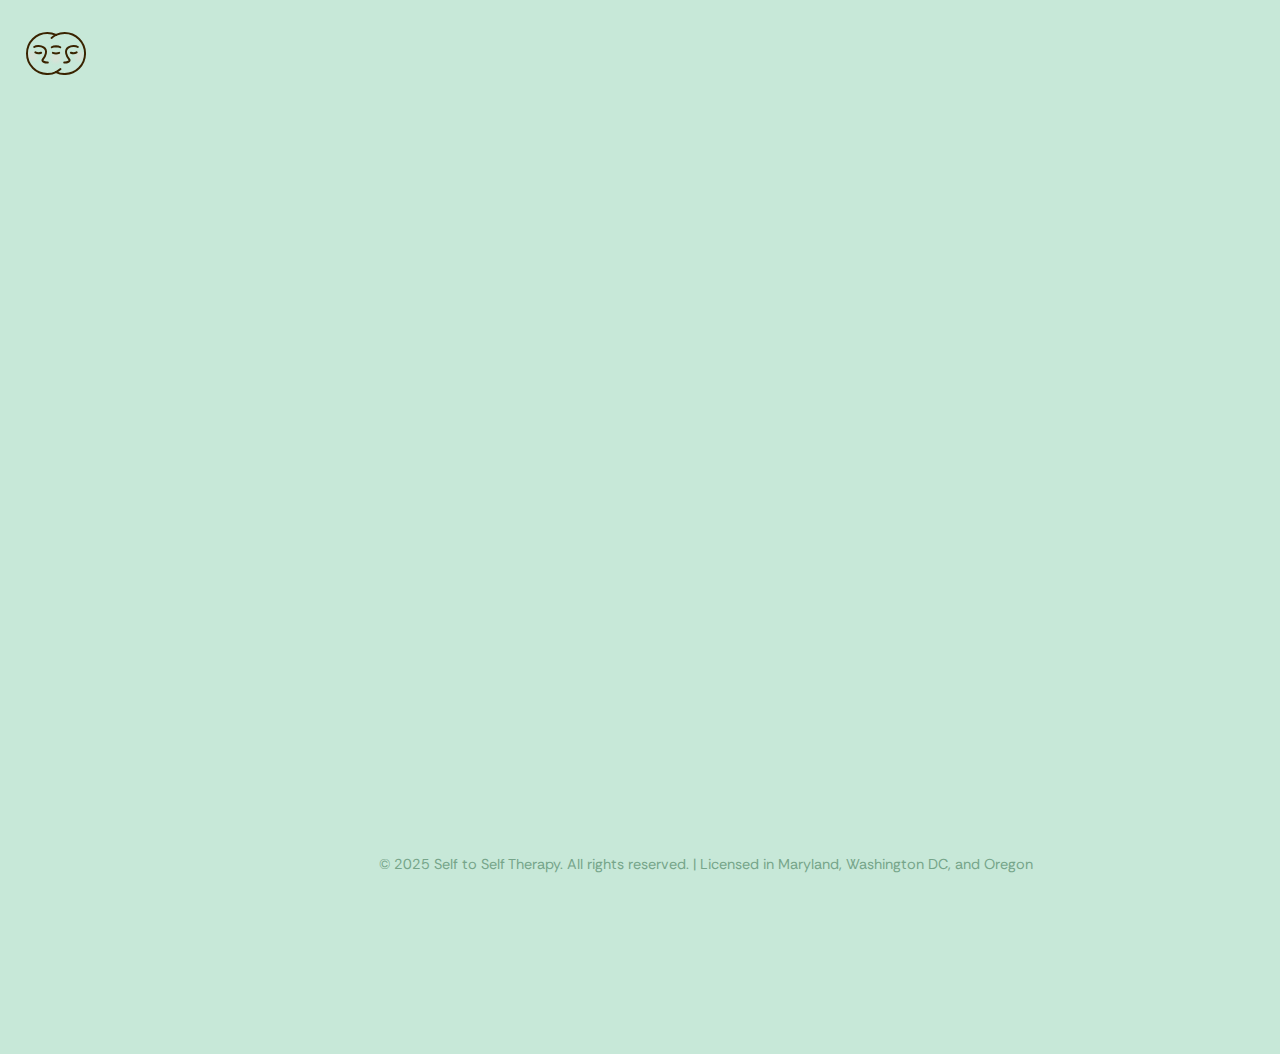
<file: about.html>
<!DOCTYPE html>
<html lang="en">
<head>
    <style>
        @media (min-width: 900px) {
          .site-2col {
            position: relative;
            min-height: 500px;
            padding-top: 8rem !important;
            align-items: flex-start !important;
          }
          .site-2col-right {
            padding-top: 8rem !important;
          }
          .site-2col-right {
            position: absolute !important;
            left: 50vw !important;
            top: 0;
            transform: translateX(0);
            min-width: 320px;
            max-width: 600px;
            width: 100%;
          }
          .site-2col-left {
            max-width: 50vw !important;
            padding-left: max(4vw, 32px) !important;
          }
        }
        @media (max-width: 899px) {
          .site-2col-left {
            padding-left: max(2vw, 18px) !important;
          }
        }
        @media (max-width: 899px) {
          .site-2col {
            flex-direction: column !important;
            padding-top: 5rem !important;
            align-items: flex-start !important;
          }
          .site-2col-right {
            padding-top: 5rem !important;
          }
          .site-2col-right, .site-2col-left {
            position: static !important;
            max-width: 100% !important;
            width: 100% !important;
          }
        }
      </style>
    <meta charset="UTF-8">
    <meta name="viewport" content="width=device-width, initial-scale=1.0">
    <title>About Amihan | Self to Self Therapy</title>
    <meta name="description" content="Learn about Amihan Kernan, LCSW-C, LICSW, IFS Trained Therapist specializing in trauma, grief, and LGBTQIA+ affirming therapy.">
    <link rel="preconnect" href="https://fonts.googleapis.com">
    <link rel="preconnect" href="https://fonts.gstatic.com" crossorigin>
    <link href="https://fonts.googleapis.com/css2?family=Rethink+Sans:wght@400;500;600;700&display=swap" rel="stylesheet">
    <link rel="stylesheet" href="styles.css">
    <link rel="stylesheet" href="mobile-styles.css">
</head>
<body>
    <!-- Header -->
    <header class="transparent-header">
        <nav>
            <a href="index.html" class="logo">
                <img src="images/S2S_icon_transparent_small.svg" alt="Self to Self Therapy logo">
                <span class="logo-text">SELF TO SELF THERAPY</span>
            </a>
            <ul class="nav-links">
                <li><a href="about.html">About</a></li>
                <li><a href="faq.html">FAQ</a></li>
                <li><a href="fees.html">Fees</a></li>
                <li><a href="contact.html">Contact</a></li>
                <li><a href="#" class="portal-nav-link">Client Portal</a></li>
            </ul>
            <button class="mobile-menu-btn" id="mobileMenuBtn">☰</button>
        </nav>
    </header>

    <!-- Mobile Menu Overlay -->
    <div class="mobile-menu-overlay" id="mobileMenuOverlay">
        <button class="mobile-menu-close" id="mobileMenuClose"></button>
        <ul class="mobile-menu-links">
            <li><a href="index.html">Home</a></li>
            <li><a href="about.html">About</a></li>
            <li><a href="faq.html">FAQ</a></li>
            <li><a href="fees.html">Fees</a></li>
            <li><a href="contact.html">Contact</a></li>
            <li><a href="#" class="portal-nav-link">Client Portal</a></li>
        </ul>
    </div>

    <!-- Main Content -->
    <main>
      <div class="site-2col" style="display: flex; flex-direction: row; align-items: flex-start; width: 100%; max-width: 1400px; margin-left: 0; margin-right: auto; gap: 5rem; padding-left: max(1.5vw, 18px); padding-right: max(4vw, 32px); box-sizing: border-box;">
        <div class="site-2col-left" style="flex: 1 1 0; max-width: 50%; box-sizing: border-box; font-size:1rem; margin: 0;">
          <h1 class="page-title fade-in">About</h1>
        </div>
        <div class="site-2col-right" style="flex: 1 1 400px; max-width: 600px; min-width: 320px; box-sizing: border-box; font-size:1rem; margin: 0; position: absolute; left: 50vw; transform: translateX(0);">
          <div class="about-content">
            <div class="about-image fade-in delay-100">
              <div class="headshot-placeholder">
                <div class="headshot-icon">
                  <svg width="64" height="64" viewBox="0 0 24 24" fill="none" xmlns="http://www.w3.org/2000/svg">
                    <circle cx="12" cy="8" r="4" stroke="#4a5568" stroke-width="2"/>
                    <path d="M4 20c0-3.3 3.6-6 8-6s8 2.7 8 6" stroke="#4a5568" stroke-width="2" stroke-linecap="round"/>
                  </svg>
                </div>
              </div>
            </div>
            <div class="about-text">
              <p class="slide-in delay-200">Are you feeling overwhelmed and disconnected from yourself? Do you find it challenging to navigate your experiences as an LGBTQIA+ person in today's world? Are you struggling to heal from trauma or grief? If any of these resonate with you, know that you're not alone and that there is hope for healing and growth. I provide virtual therapy to clients in Maryland, Washington DC, and Oregon.</p>
              <p class="slide-in delay-300">I'm trained in Internal Family Systems Therapy (Level 2). This is a unique approach that can help you understand and heal the wounded parts within yourself. I specialize in supporting teens, young adults, and adults who are part of the LGBTQIA+ community and those experiencing trauma and grief.</p>
              <p class="slide-in delay-400">In therapy, you'll have a safe space to connect with and understand yourself, challenge negative beliefs you may have about yourself, and change how you interact with the world. As a queer and Filipino-American therapist, I recognize that my identities shape how I experience and move through the world, as do yours. I work to create an affirming space.</p>
            </div>
          </div>
        </div>
      </div>
    </main>

    <!-- Footer -->
    <footer>
        <p>&copy; 2025 Self to Self Therapy. All rights reserved. | Licensed in Maryland, Washington DC, and Oregon</p>
    </footer>

    <script>
        // Mobile menu functionality
        const mobileMenuBtn = document.getElementById('mobileMenuBtn');
        const mobileMenuOverlay = document.getElementById('mobileMenuOverlay');
        const mobileMenuClose = document.getElementById('mobileMenuClose');
        const mobileMenuLinks = document.querySelectorAll('.mobile-menu-links a');

        function openMobileMenu() {
            mobileMenuOverlay.classList.add('active');
            document.body.style.overflow = 'hidden';
        }

        function closeMobileMenu() {
            mobileMenuOverlay.classList.remove('active');
            document.body.style.overflow = 'auto';
        }

        mobileMenuBtn.addEventListener('click', openMobileMenu);
        mobileMenuClose.addEventListener('click', closeMobileMenu);

        // Close mobile menu when clicking on a link
        mobileMenuLinks.forEach(link => {
            link.addEventListener('click', closeMobileMenu);
        });

        // Close mobile menu when clicking outside
        mobileMenuOverlay.addEventListener('click', function(e) {
            if (e.target === mobileMenuOverlay) {
                closeMobileMenu();
            }
        });
    </script>
    <script src="animation.js"></script>
    <script src="menu-fix.js"></script>
    <script src="header-transparency.js"></script>
</body>
</html>
</file>
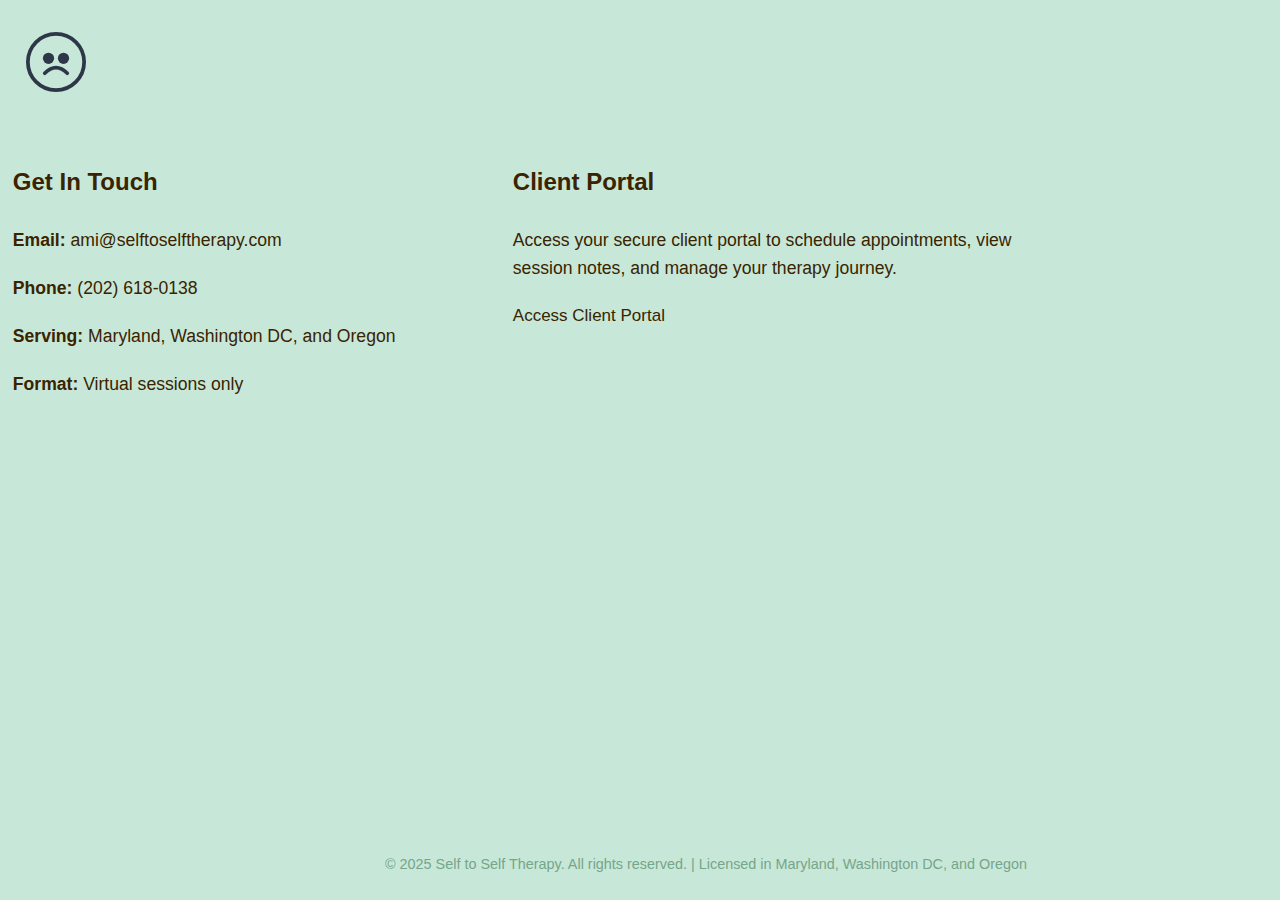
<file: contact-page.html>
<!DOCTYPE html>
<html lang="en">
<head>
    <meta charset="UTF-8">
    <meta name="viewport" content="width=device-width, initial-scale=1.0">
    <title>Contact | Self to Self Therapy</title>
    <meta name="description" content="Contact Amihan Kernan, LCSW-C, LICSW for virtual therapy sessions. Serving Maryland, Washington DC, and Oregon.">
    <link rel="stylesheet" href="styles.css">
</head>
<body>
    <!-- Header -->
    <header>
        <nav>
            <a href="index.html" class="logo">
                <svg width="32" height="32" viewBox="0 0 32 32" fill="none" xmlns="http://www.w3.org/2000/svg">
                    <circle cx="16" cy="16" r="15" stroke="#2d3748" stroke-width="2"/>
                    <circle cx="12" cy="14" r="3" fill="#2d3748"/>
                    <circle cx="20" cy="14" r="3" fill="#2d3748"/>
                    <path d="M10 22c2-2 4-3 6-3s4 1 6 3" stroke="#2d3748" stroke-width="2" stroke-linecap="round"/>
                </svg>
                <span class="logo-text">Self to Self</span>
            </a>
            <ul class="nav-links">
                <li><a href="about.html">About</a></li>
                <li><a href="faq.html">FAQ</a></li>
                <li><a href="fees.html">Fees</a></li>
                <li><a href="contact.html">Contact</a></li>
                <li><a href="#" class="portal-nav-link">Client Portal</a></li>
            </ul>
            <button class="mobile-menu-btn" id="mobileMenuBtn">☰</button>
        </nav>
    </header>

    <!-- Mobile Menu Overlay -->
    <div class="mobile-menu-overlay" id="mobileMenuOverlay">
        <button class="mobile-menu-close" id="mobileMenuClose">×</button>
        <ul class="mobile-menu-links">
            <li><a href="index.html">Home</a></li>
            <li><a href="about.html">About</a></li>
            <li><a href="faq.html">FAQ</a></li>
            <li><a href="fees.html">Fees</a></li>
            <li><a href="contact.html">Contact</a></li>
            <li><a href="#" class="portal-nav-link">Client Portal</a></li>
        </ul>
    </div>

    <!-- Main Content -->
    <main>
        <section>
            <h1 class="page-title">Contact Me</h1>
            <div class="contact-content">
                <div class="contact-info">
                    <h3>Get In Touch</h3>
                    <p><strong>Email:</strong> <a href="mailto:ami@selftoselftherapy.com">ami@selftoselftherapy.com</a></p>
                    <p><strong>Phone:</strong> <a href="tel:+12026180138">(202) 618-0138</a></p>
                    <p><strong>Serving:</strong> Maryland, Washington DC, and Oregon</p>
                    <p><strong>Format:</strong> Virtual sessions only</p>
                </div>
                <div class="contact-info">
                    <h3>Client Portal</h3>
                    <p>Access your secure client portal to schedule appointments, view session notes, and manage your therapy journey.</p>
                    <a href="#" class="portal-button">Access Client Portal</a>
                </div>
            </div>
        </section>
    </main>

    <!-- Footer -->
    <footer>
        <p>&copy; 2025 Self to Self Therapy. All rights reserved. | Licensed in Maryland, Washington DC, and Oregon</p>
    </footer>

    <script>
        // Mobile menu functionality
        const mobileMenuBtn = document.getElementById('mobileMenuBtn');
        const mobileMenuOverlay = document.getElementById('mobileMenuOverlay');
        const mobileMenuClose = document.getElementById('mobileMenuClose');
        const mobileMenuLinks = document.querySelectorAll('.mobile-menu-links a');

        function openMobileMenu() {
            mobileMenuOverlay.classList.add('active');
            document.body.style.overflow = 'hidden';
        }

        function closeMobileMenu() {
            mobileMenuOverlay.classList.remove('active');
            document.body.style.overflow = 'auto';
        }

        mobileMenuBtn.addEventListener('click', openMobileMenu);
        mobileMenuClose.addEventListener('click', closeMobileMenu);

        // Close mobile menu when clicking on a link
        mobileMenuLinks.forEach(link => {
            link.addEventListener('click', closeMobileMenu);
        });

        // Close mobile menu when clicking outside
        mobileMenuOverlay.addEventListener('click', function(e) {
            if (e.target === mobileMenuOverlay) {
                closeMobileMenu();
            }
        });
    </script>
</body>
</html>
</file>
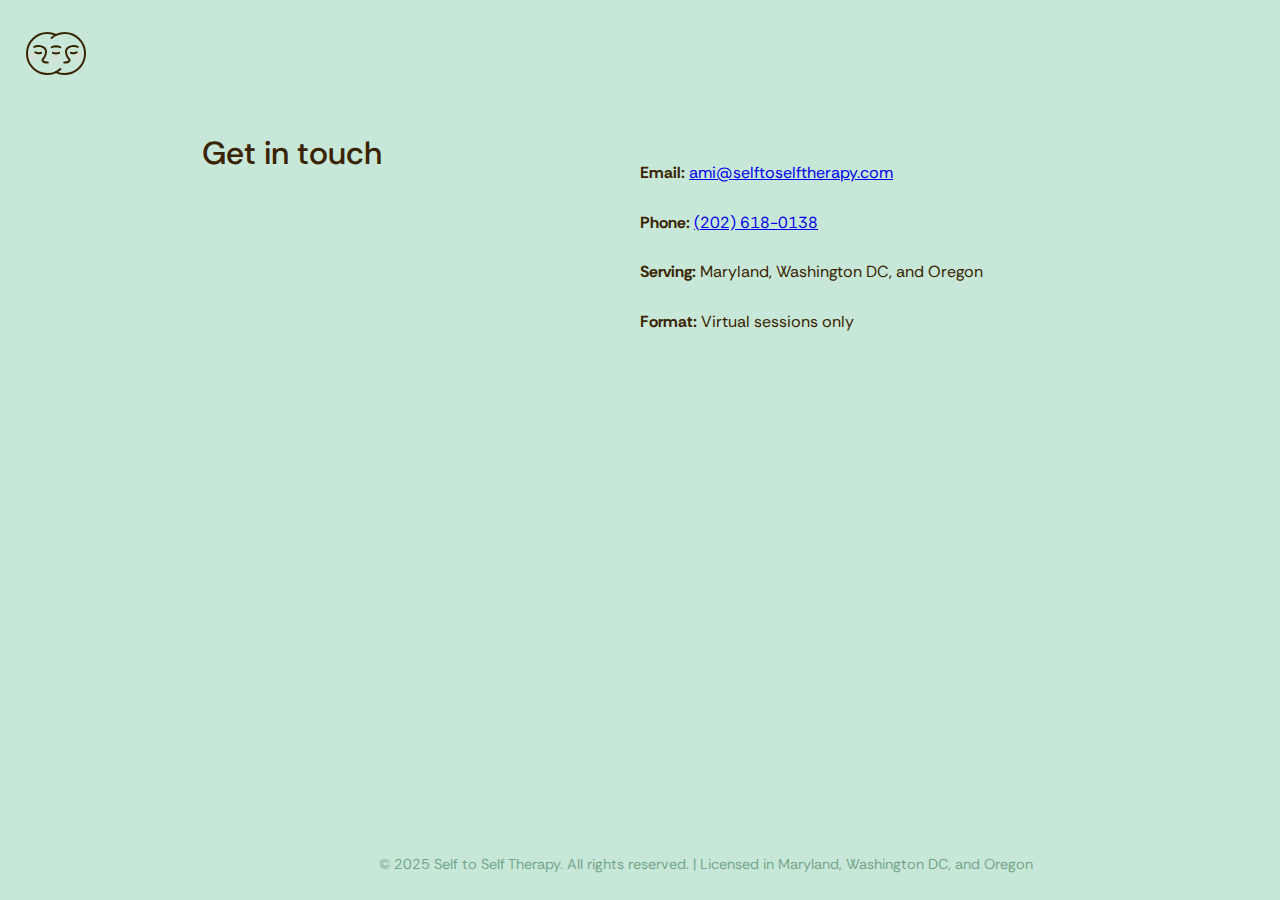
<file: contact.html>
<!DOCTYPE html>
<html lang="en">
<head>
    <meta charset="UTF-8">
    <meta name="viewport" content="width=device-width, initial-scale=1.0">
    <title>Contact | Self to Self Therapy</title>
    <meta name="description" content="Contact Amihan Kernan, LCSW-C, LICSW for virtual therapy sessions. Serving Maryland, Washington DC, and Oregon.">
    <link rel="preconnect" href="https://fonts.googleapis.com">
    <link rel="preconnect" href="https://fonts.gstatic.com" crossorigin>
    <link href="https://fonts.googleapis.com/css2?family=Rethink+Sans:wght@400;500;600;700&display=swap" rel="stylesheet">
    <link rel="stylesheet" href="styles.css">

</head>
<body>
    <!-- Header -->
    <header class="transparent-header">
        <nav>
            <a href="index.html" class="logo">
                <img src="images/S2S_icon_transparent_small.svg" alt="Self to Self Therapy logo">
                <span class="logo-text">SELF TO SELF THERAPY</span>
            </a>
            <ul class="nav-links">
                <li><a href="about.html">About</a></li>
                <li><a href="faq.html">FAQ</a></li>
                <li><a href="fees.html">Fees</a></li>
                <li><a href="contact.html">Contact</a></li>
                <li><a href="#" class="portal-nav-link">Client Portal</a></li>
            </ul>
            <button class="mobile-menu-btn" id="mobileMenuBtn">☰</button>
        </nav>
    </header>

    <!-- Mobile Menu Overlay -->
    <div class="mobile-menu-overlay" id="mobileMenuOverlay">
        <button class="mobile-menu-close" id="mobileMenuClose"></button>
        <ul class="mobile-menu-links">
            <li><a href="index.html">Home</a></li>
            <li><a href="about.html">About</a></li>
            <li><a href="faq.html">FAQ</a></li>
            <li><a href="fees.html">Fees</a></li>
            <li><a href="contact.html">Contact</a></li>
            <li><a href="#" class="portal-nav-link">Client Portal</a></li>
        </ul>
    </div>

    <!-- Main Content -->
    <main>
      <div class="site-2col" style="display: flex; flex-direction: row; align-items: flex-start; width: 100%; max-width: 1400px; margin-left: 0; margin-right: auto; gap: 5rem; padding-left: max(1.5vw, 18px); padding-right: max(4vw, 32px); box-sizing: border-box;">
        <div class="site-2col-left" style="flex: 1 1 0; max-width: 50%; box-sizing: border-box; font-size:1rem; margin: 0;">
          <h1 class="page-title">Get in touch</h1>
        </div>
        <div class="site-2col-right" style="flex: 1 1 400px; max-width: 600px; min-width: 320px; box-sizing: border-box; font-size:1rem; margin: 0; position: absolute; left: 50vw; transform: translateX(0);">
          <div class="contact-content" style="display: flex; flex-direction: column; gap: 1.5em;">
            <p><strong>Email:</strong> <a href="mailto:ami@selftoselftherapy.com">ami@selftoselftherapy.com</a></p>
            <p><strong>Phone:</strong> <a href="tel:+12026180138">(202) 618-0138</a></p>
            <p><strong>Serving:</strong> Maryland, Washington DC, and Oregon</p>
            <p><strong>Format:</strong> Virtual sessions only</p>
          </div>
        </div>
      </div>
      <style>
        @media (min-width: 900px) {
          .site-2col {
            position: relative;
            min-height: 500px;
            padding-top: 8rem !important;
            align-items: flex-start !important;
          }
          .site-2col-right {
            padding-top: 8rem !important;
          }
        }
        @media (max-width: 899px) {
          .site-2col {
            flex-direction: column !important;
            padding-top: 5rem !important;
            align-items: flex-start !important;
          }
          .site-2col-right {
            padding-top: 5rem !important;
          }
        }
        @media (min-width: 900px) {
          .site-2col {
            position: relative;
            min-height: 500px;
          }
          .site-2col-right {
            position: absolute !important;
            left: 50vw !important;
            top: 0;
            transform: translateX(0);
            min-width: 320px;
            max-width: 600px;
            width: 100%;
          }
          .site-2col-left {
            max-width: 50vw !important;
            padding-left: max(4vw, 32px) !important;
          }
        }
        @media (max-width: 899px) {
          .site-2col-left {
            padding-left: max(2vw, 18px) !important;
          }
        }
        @media (max-width: 899px) {
          .site-2col {
            flex-direction: column !important;
          }
          .site-2col-right, .site-2col-left {
            position: static !important;
            max-width: 100% !important;
            width: 100% !important;
          }
        }
      </style>
    </main>

    <!-- Footer -->
    <footer>
        <p>&copy; 2025 Self to Self Therapy. All rights reserved. | Licensed in Maryland, Washington DC, and Oregon</p>
    </footer>

    <script>
        // Mobile menu functionality
        const mobileMenuBtn = document.getElementById('mobileMenuBtn');
        const mobileMenuOverlay = document.getElementById('mobileMenuOverlay');
        const mobileMenuClose = document.getElementById('mobileMenuClose');
        const mobileMenuLinks = document.querySelectorAll('.mobile-menu-links a');

        function openMobileMenu() {
            mobileMenuOverlay.classList.add('active');
            document.body.style.overflow = 'hidden';
        }

        function closeMobileMenu() {
            mobileMenuOverlay.classList.remove('active');
            document.body.style.overflow = 'auto';
        }

        mobileMenuBtn.addEventListener('click', openMobileMenu);
        mobileMenuClose.addEventListener('click', closeMobileMenu);

        // Close mobile menu when clicking on a link
        mobileMenuLinks.forEach(link => {
            link.addEventListener('click', closeMobileMenu);
        });

        // Close mobile menu when clicking outside
        mobileMenuOverlay.addEventListener('click', function(e) {
            if (e.target === mobileMenuOverlay) {
                closeMobileMenu();
            }
        });
    </script>
    <script src="animation.js"></script>
    <script src="menu-fix.js"></script>
</body>
</html>
</file>
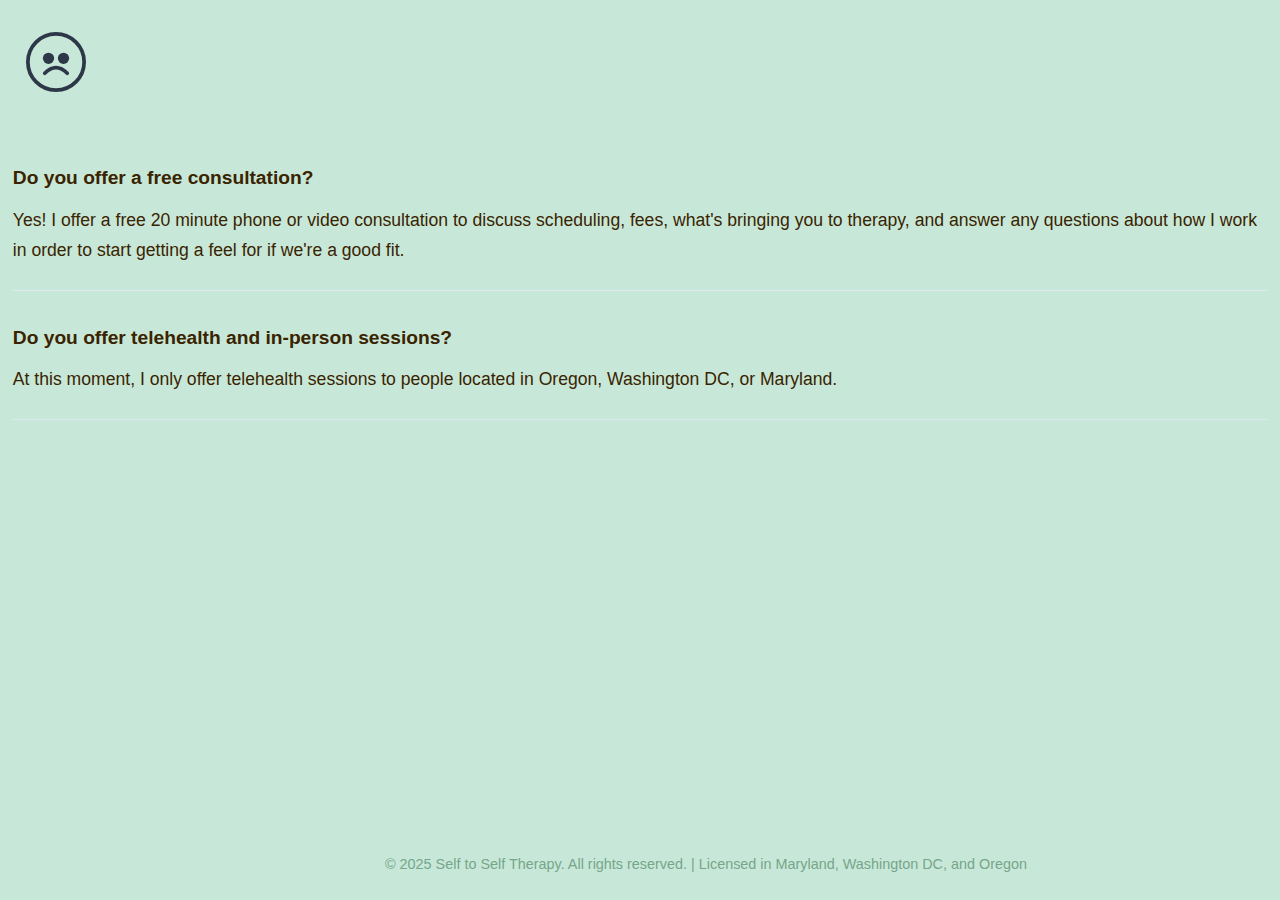
<file: faq-page.html>
<!DOCTYPE html>
<html lang="en">
<head>
    <meta charset="UTF-8">
    <meta name="viewport" content="width=device-width, initial-scale=1.0">
    <title>FAQ | Self to Self Therapy</title>
    <meta name="description" content="Frequently asked questions about therapy services, consultations, and sessions with Amihan Kernan, LCSW-C, LICSW.">
    <link rel="stylesheet" href="styles.css">
</head>
<body>
    <!-- Header -->
    <header>
        <nav>
            <a href="index.html" class="logo">
                <svg width="32" height="32" viewBox="0 0 32 32" fill="none" xmlns="http://www.w3.org/2000/svg">
                    <circle cx="16" cy="16" r="15" stroke="#2d3748" stroke-width="2"/>
                    <circle cx="12" cy="14" r="3" fill="#2d3748"/>
                    <circle cx="20" cy="14" r="3" fill="#2d3748"/>
                    <path d="M10 22c2-2 4-3 6-3s4 1 6 3" stroke="#2d3748" stroke-width="2" stroke-linecap="round"/>
                </svg>
                <span class="logo-text">Self to Self</span>
            </a>
            <ul class="nav-links">
                <li><a href="about.html">About</a></li>
                <li><a href="faq.html">FAQ</a></li>
                <li><a href="fees.html">Fees</a></li>
                <li><a href="contact.html">Contact</a></li>
                <li><a href="#" class="portal-nav-link">Client Portal</a></li>
            </ul>
            <button class="mobile-menu-btn" id="mobileMenuBtn">☰</button>
        </nav>
    </header>

    <!-- Mobile Menu Overlay -->
    <div class="mobile-menu-overlay" id="mobileMenuOverlay">
        <button class="mobile-menu-close" id="mobileMenuClose">×</button>
        <ul class="mobile-menu-links">
            <li><a href="index.html">Home</a></li>
            <li><a href="about.html">About</a></li>
            <li><a href="faq.html">FAQ</a></li>
            <li><a href="fees.html">Fees</a></li>
            <li><a href="contact.html">Contact</a></li>
            <li><a href="#" class="portal-nav-link">Client Portal</a></li>
        </ul>
    </div>

    <!-- Main Content -->
    <main>
        <section>
            <h1 class="page-title">Frequently Asked Questions</h1>
            
            <div class="faq-item">
                <div class="faq-question">Do you offer a free consultation?</div>
                <div class="faq-answer">Yes! I offer a free 20 minute phone or video consultation to discuss scheduling, fees, what's bringing you to therapy, and answer any questions about how I work in order to start getting a feel for if we're a good fit.</div>
            </div>
            
            <div class="faq-item">
                <div class="faq-question">Do you offer telehealth and in-person sessions?</div>
                <div class="faq-answer">At this moment, I only offer telehealth sessions to people located in Oregon, Washington DC, or Maryland.</div>
            </div>
        </section>
    </main>

    <!-- Footer -->
    <footer>
        <p>&copy; 2025 Self to Self Therapy. All rights reserved. | Licensed in Maryland, Washington DC, and Oregon</p>
    </footer>

    <script>
        // Mobile menu functionality
        const mobileMenuBtn = document.getElementById('mobileMenuBtn');
        const mobileMenuOverlay = document.getElementById('mobileMenuOverlay');
        const mobileMenuClose = document.getElementById('mobileMenuClose');
        const mobileMenuLinks = document.querySelectorAll('.mobile-menu-links a');

        function openMobileMenu() {
            mobileMenuOverlay.classList.add('active');
            document.body.style.overflow = 'hidden';
        }

        function closeMobileMenu() {
            mobileMenuOverlay.classList.remove('active');
            document.body.style.overflow = 'auto';
        }

        mobileMenuBtn.addEventListener('click', openMobileMenu);
        mobileMenuClose.addEventListener('click', closeMobileMenu);

        // Close mobile menu when clicking on a link
        mobileMenuLinks.forEach(link => {
            link.addEventListener('click', closeMobileMenu);
        });

        // Close mobile menu when clicking outside
        mobileMenuOverlay.addEventListener('click', function(e) {
            if (e.target === mobileMenuOverlay) {
                closeMobileMenu();
            }
        });
    </script>
</body>
</html>
</file>
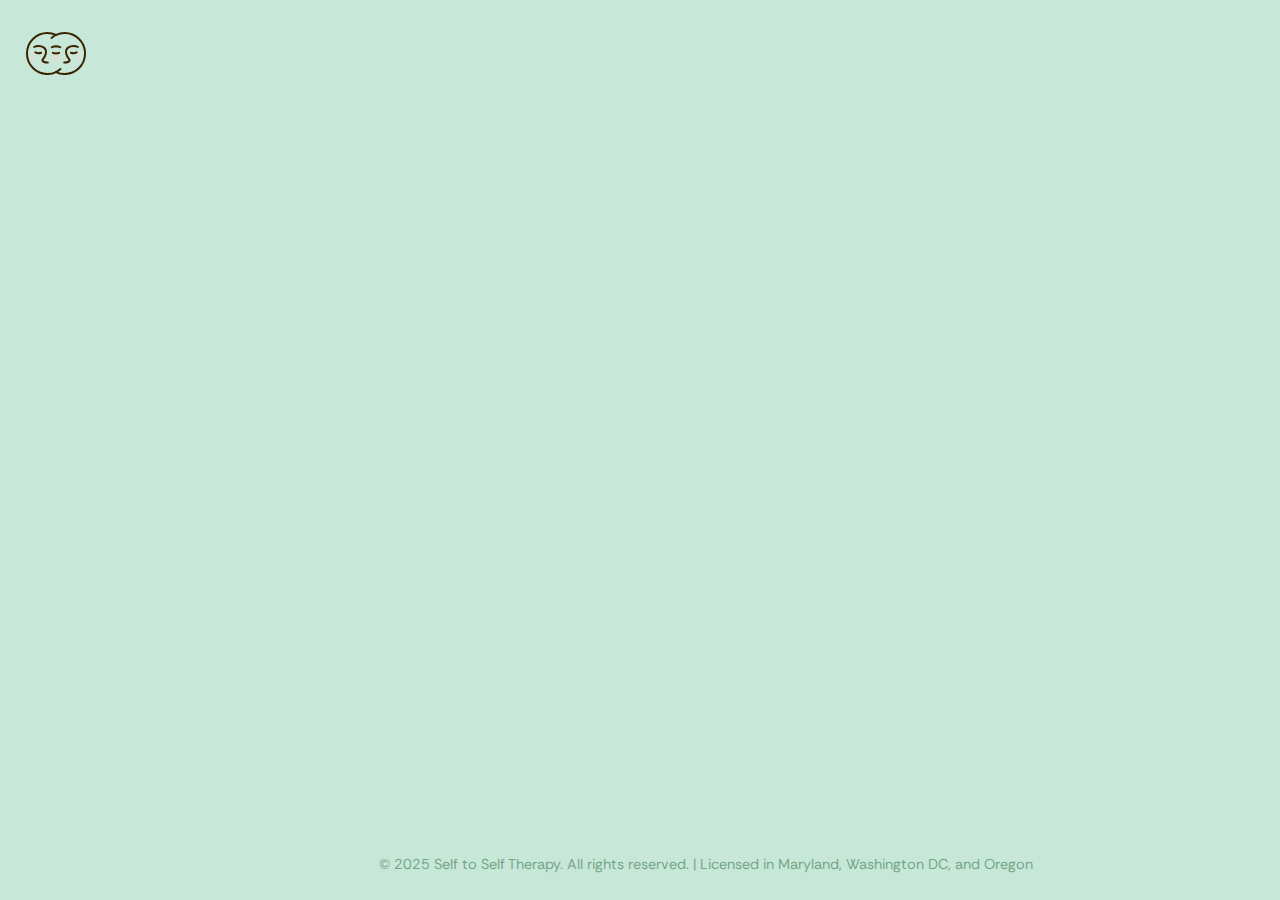
<file: faq.html>
<!DOCTYPE html>
<html lang="en">
<head>
    <meta charset="UTF-8">
    <meta name="viewport" content="width=device-width, initial-scale=1.0">
    <title>FAQ | Self to Self Therapy</title>
    <meta name="description" content="Frequently asked questions about therapy services, consultations, and sessions with Amihan Kernan, LCSW-C, LICSW.">
    <link rel="preconnect" href="https://fonts.googleapis.com">
    <link rel="preconnect" href="https://fonts.gstatic.com" crossorigin>
    <link href="https://fonts.googleapis.com/css2?family=Rethink+Sans:wght@400;500;600;700&display=swap" rel="stylesheet">
    <link rel="stylesheet" href="styles.css">
    <link rel="stylesheet" href="mobile-styles.css">
</head>
<body>
    <!-- Header -->
    <header class="transparent-header">
        <nav>
            <a href="index.html" class="logo">
                <img src="images/S2S_icon_transparent_small.svg" alt="Self to Self Therapy logo">
                <span class="logo-text">SELF TO SELF THERAPY</span>
            </a>
            <ul class="nav-links">
                <li><a href="about.html">About</a></li>
                <li><a href="faq.html">FAQ</a></li>
                <li><a href="fees.html">Fees</a></li>
                <li><a href="contact.html">Contact</a></li>
                <li><a href="#" class="portal-nav-link">Client Portal</a></li>
            </ul>
            <button class="mobile-menu-btn" id="mobileMenuBtn">☰</button>
        </nav>
    </header>

    <!-- Mobile Menu Overlay -->
    <div class="mobile-menu-overlay" id="mobileMenuOverlay">
        <button class="mobile-menu-close" id="mobileMenuClose"></button>
        <ul class="mobile-menu-links">
            <li><a href="index.html">Home</a></li>
            <li><a href="about.html">About</a></li>
            <li><a href="faq.html">FAQ</a></li>
            <li><a href="fees.html">Fees</a></li>
            <li><a href="contact.html">Contact</a></li>
            <li><a href="#" class="portal-nav-link">Client Portal</a></li>
        </ul>
    </div>

    <!-- Main Content -->
    <main>
      <div class="site-2col" style="display: flex; flex-direction: row; align-items: flex-start; width: 100%; max-width: 1400px; margin-left: 0; margin-right: auto; gap: 5rem; padding-left: max(1.5vw, 18px); padding-right: max(4vw, 32px); box-sizing: border-box;">
        <div class="site-2col-left" style="flex: 1 1 0; max-width: 50%; box-sizing: border-box; font-size:1rem; margin: 0;">
          <h1 class="page-title fade-in">Frequently Asked Questions</h1>
        </div>
        <div class="site-2col-right" style="flex: 1 1 400px; max-width: 600px; min-width: 320px; box-sizing: border-box; font-size:1rem; margin: 0; position: absolute; left: 50vw; transform: translateX(0);">
          <div class="faq-item fade-in delay-100">
            <div class="faq-question">Do you offer a free consultation?</div>
            <div class="faq-answer">Yes! I offer a free 20 minute phone or video consultation to discuss scheduling, fees, what's bringing you to therapy, and answer any questions about how I work in order to start getting a feel for if we're a good fit.</div>
          </div>
          <div class="faq-item fade-in delay-200">
            <div class="faq-question">Do you offer telehealth and in-person sessions?</div>
            <div class="faq-answer">At this moment, I only offer telehealth sessions to people located in Oregon, Washington DC, or Maryland.</div>
          </div>
        </div>
      <style>
        @media (min-width: 900px) {
          .site-2col {
            position: relative;
            min-height: 500px;
            padding-top: 8rem !important;
            align-items: flex-start !important;
          }
          .site-2col-right {
            padding-top: 8rem !important;
          }
          .site-2col-right {
            position: absolute !important;
            left: 50vw !important;
            top: 0;
            transform: translateX(0);
            min-width: 320px;
            max-width: 600px;
            width: 100%;
          }
          .site-2col-left {
            max-width: 50vw !important;
            padding-left: max(4vw, 32px) !important;
          }
        }
        @media (max-width: 899px) {
          .site-2col-left {
            padding-left: max(2vw, 18px) !important;
          }
        }
        @media (max-width: 899px) {
          .site-2col {
            flex-direction: column !important;
            padding-top: 5rem !important;
            align-items: flex-start !important;
          }
          .site-2col-right {
            padding-top: 5rem !important;
          }
          .site-2col-right, .site-2col-left {
            position: static !important;
            max-width: 100% !important;
            width: 100% !important;
          }
        }
      </style>
      </div>
    </main>

    <!-- Footer -->
    <footer>
        <p>&copy; 2025 Self to Self Therapy. All rights reserved. | Licensed in Maryland, Washington DC, and Oregon</p>
    </footer>

    <script>
        // Mobile menu functionality
        const mobileMenuBtn = document.getElementById('mobileMenuBtn');
        const mobileMenuOverlay = document.getElementById('mobileMenuOverlay');
        const mobileMenuClose = document.getElementById('mobileMenuClose');
        const mobileMenuLinks = document.querySelectorAll('.mobile-menu-links a');

        function openMobileMenu() {
            mobileMenuOverlay.classList.add('active');
            document.body.style.overflow = 'hidden';
        }

        function closeMobileMenu() {
            mobileMenuOverlay.classList.remove('active');
            document.body.style.overflow = 'auto';
        }

        mobileMenuBtn.addEventListener('click', openMobileMenu);
        mobileMenuClose.addEventListener('click', closeMobileMenu);

        // Close mobile menu when clicking on a link
        mobileMenuLinks.forEach(link => {
            link.addEventListener('click', closeMobileMenu);
        });

        // Close mobile menu when clicking outside
        mobileMenuOverlay.addEventListener('click', function(e) {
            if (e.target === mobileMenuOverlay) {
                closeMobileMenu();
            }
        });
    </script>
    <script src="animation.js"></script>
    <script src="menu-fix.js"></script>
</body>
</html>
</file>
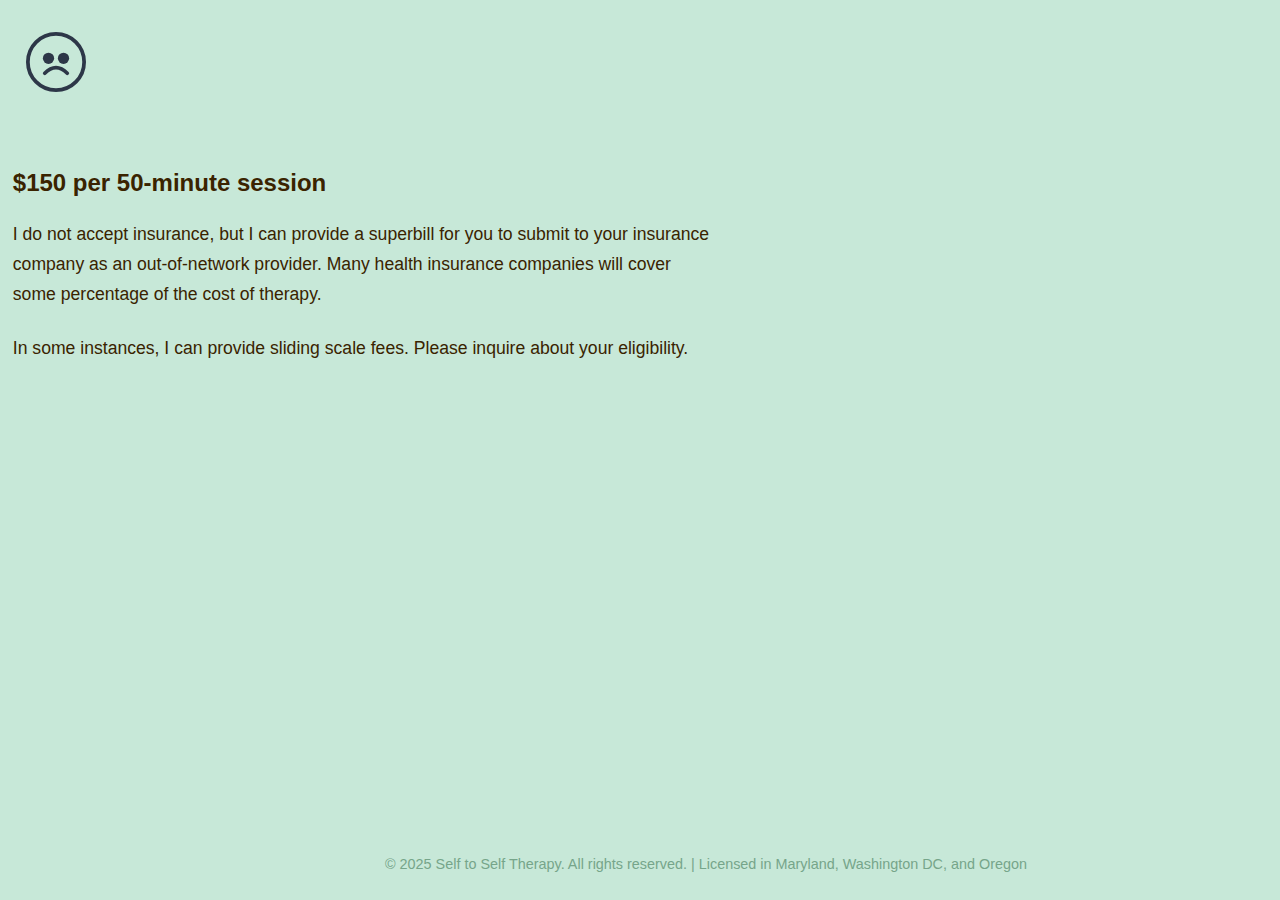
<file: fees-page.html>
<!DOCTYPE html>
<html lang="en">
<head>
    <meta charset="UTF-8">
    <meta name="viewport" content="width=device-width, initial-scale=1.0">
    <title>Fees & Insurance | Self to Self Therapy</title>
    <meta name="description" content="Therapy session fees, insurance information, and sliding scale options with Amihan Kernan, LCSW-C, LICSW.">
    <link rel="stylesheet" href="styles.css">
</head>
<body>
    <!-- Header -->
    <header>
        <nav>
            <a href="index.html" class="logo">
                <svg width="32" height="32" viewBox="0 0 32 32" fill="none" xmlns="http://www.w3.org/2000/svg">
                    <circle cx="16" cy="16" r="15" stroke="#2d3748" stroke-width="2"/>
                    <circle cx="12" cy="14" r="3" fill="#2d3748"/>
                    <circle cx="20" cy="14" r="3" fill="#2d3748"/>
                    <path d="M10 22c2-2 4-3 6-3s4 1 6 3" stroke="#2d3748" stroke-width="2" stroke-linecap="round"/>
                </svg>
                <span class="logo-text">Self to Self</span>
            </a>
            <ul class="nav-links">
                <li><a href="about.html">About</a></li>
                <li><a href="faq.html">FAQ</a></li>
                <li><a href="fees.html">Fees</a></li>
                <li><a href="contact.html">Contact</a></li>
                <li><a href="#" class="portal-nav-link">Client Portal</a></li>
            </ul>
            <button class="mobile-menu-btn" id="mobileMenuBtn">☰</button>
        </nav>
    </header>

    <!-- Mobile Menu Overlay -->
    <div class="mobile-menu-overlay" id="mobileMenuOverlay">
        <button class="mobile-menu-close" id="mobileMenuClose">×</button>
        <ul class="mobile-menu-links">
            <li><a href="index.html">Home</a></li>
            <li><a href="about.html">About</a></li>
            <li><a href="faq.html">FAQ</a></li>
            <li><a href="fees.html">Fees</a></li>
            <li><a href="contact.html">Contact</a></li>
            <li><a href="#" class="portal-nav-link">Client Portal</a></li>
        </ul>
    </div>

    <!-- Main Content -->
    <main>
        <section>
            <h1 class="page-title">Fees & Insurance</h1>
            
            <div class="fees-content">
                <div class="rate">$150 per 50-minute session</div>
                <p>I do not accept insurance, but I can provide a superbill for you to submit to your insurance company as an out-of-network provider. Many health insurance companies will cover some percentage of the cost of therapy.</p>
                <p>In some instances, I can provide sliding scale fees. Please inquire about your eligibility.</p>
            </div>
        </section>
    </main>

    <!-- Footer -->
    <footer>
        <p>&copy; 2025 Self to Self Therapy. All rights reserved. | Licensed in Maryland, Washington DC, and Oregon</p>
    </footer>

    <script>
        // Mobile menu functionality
        const mobileMenuBtn = document.getElementById('mobileMenuBtn');
        const mobileMenuOverlay = document.getElementById('mobileMenuOverlay');
        const mobileMenuClose = document.getElementById('mobileMenuClose');
        const mobileMenuLinks = document.querySelectorAll('.mobile-menu-links a');

        function openMobileMenu() {
            mobileMenuOverlay.classList.add('active');
            document.body.style.overflow = 'hidden';
        }

        function closeMobileMenu() {
            mobileMenuOverlay.classList.remove('active');
            document.body.style.overflow = 'auto';
        }

        mobileMenuBtn.addEventListener('click', openMobileMenu);
        mobileMenuClose.addEventListener('click', closeMobileMenu);

        // Close mobile menu when clicking on a link
        mobileMenuLinks.forEach(link => {
            link.addEventListener('click', closeMobileMenu);
        });

        // Close mobile menu when clicking outside
        mobileMenuOverlay.addEventListener('click', function(e) {
            if (e.target === mobileMenuOverlay) {
                closeMobileMenu();
            }
        });
    </script>
</body>
</html>
</file>
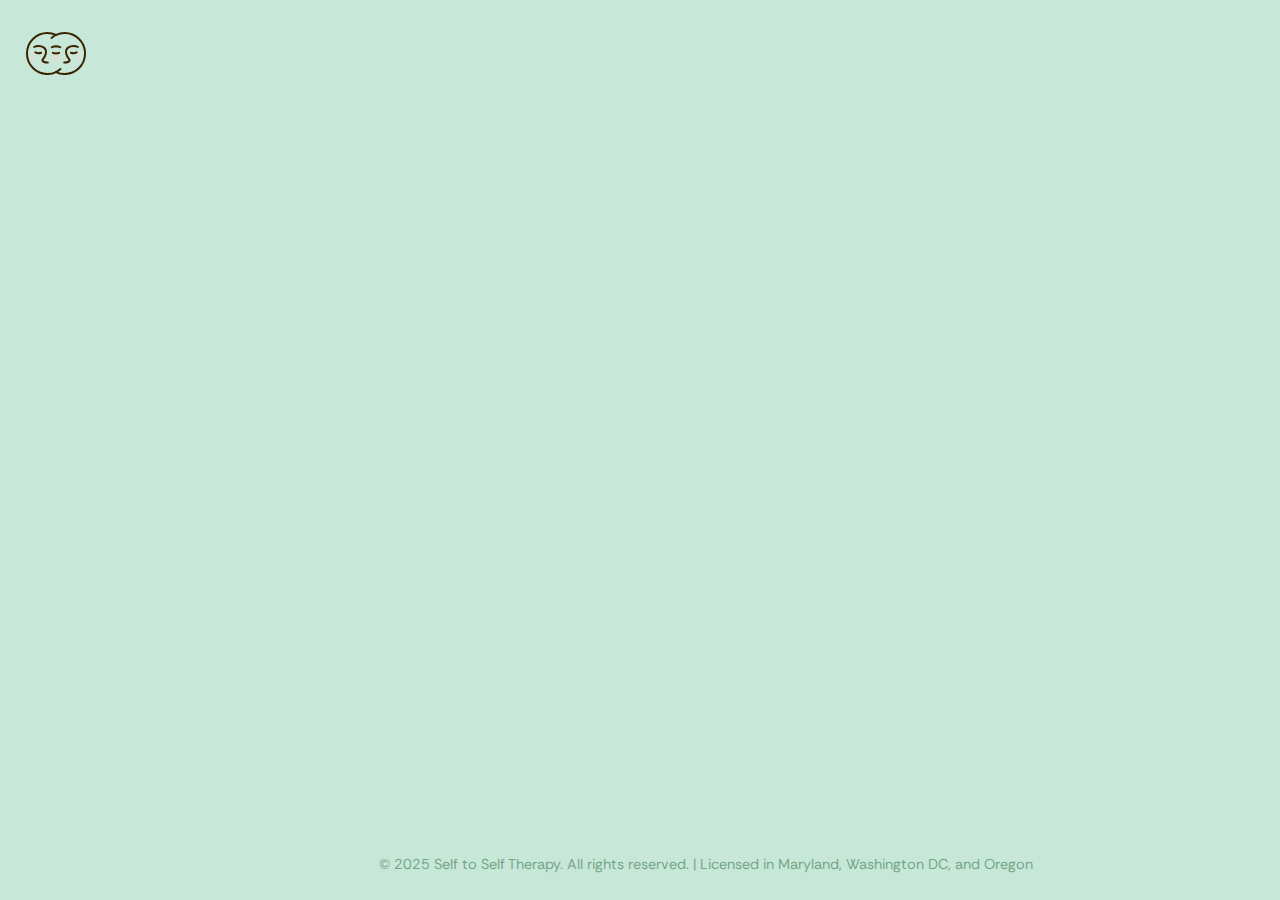
<file: fees.html>
<!DOCTYPE html>
<html lang="en">
<head>
    <meta charset="UTF-8">
    <meta name="viewport" content="width=device-width, initial-scale=1.0">
    <title>Fees & Insurance | Self to Self Therapy</title>
    <meta name="description" content="Therapy session fees, insurance information, and sliding scale options with Amihan Kernan, LCSW-C, LICSW.">
    <link rel="preconnect" href="https://fonts.googleapis.com">
    <link rel="preconnect" href="https://fonts.gstatic.com" crossorigin>
    <link href="https://fonts.googleapis.com/css2?family=Rethink+Sans:wght@400;500;600;700&display=swap" rel="stylesheet">
    <link rel="stylesheet" href="styles.css">
</head>
<body>
    <style>
        @media (min-width: 900px) {
          .site-2col {
            position: relative;
            min-height: 500px;
            padding-top: 8rem !important;
            align-items: flex-start !important;
          }
          .site-2col-right {
            padding-top: 8rem !important;
          }
        }
        @media (max-width: 899px) {
          .site-2col {
            flex-direction: column !important;
            padding-top: 5rem !important;
            align-items: flex-start !important;
          }
          .site-2col-right {
            padding-top: 5rem !important;
          }
        }
        @media (min-width: 900px) {
          .site-2col {
            position: relative;
            min-height: 500px;
          }
          .site-2col-right {
            position: absolute !important;
            left: 50vw !important;
            top: 0;
            transform: translateX(0);
            min-width: 320px;
            max-width: 600px;
            width: 100%;
          }
          .site-2col-left {
            max-width: 50vw !important;
            padding-left: max(4vw, 32px) !important;
          }
        }
        @media (max-width: 899px) {
          .site-2col-left {
            padding-left: max(2vw, 18px) !important;
          }
        }
        @media (max-width: 899px) {
          .site-2col {
            flex-direction: column !important;
          }
          .site-2col-right, .site-2col-left {
            position: static !important;
            max-width: 100% !important;
            width: 100% !important;
          }
        }
      </style>
    <!-- Header -->
    <header class="transparent-header">
        <nav>
            <a href="index.html" class="logo">
                <img src="images/S2S_icon_transparent_small.svg" alt="Self to Self Therapy logo">
                <span class="logo-text">SELF TO SELF THERAPY</span>
            </a>
            <ul class="nav-links">
                <li><a href="about.html">About</a></li>
                <li><a href="faq.html">FAQ</a></li>
                <li><a href="fees.html">Fees</a></li>
                <li><a href="contact.html">Contact</a></li>
                <li><a href="#" class="portal-nav-link">Client Portal</a></li>
            </ul>
            <button class="mobile-menu-btn" id="mobileMenuBtn">☰</button>
        </nav>
    </header>

    <!-- Mobile Menu Overlay -->
    <div class="mobile-menu-overlay" id="mobileMenuOverlay">
        <button class="mobile-menu-close" id="mobileMenuClose"></button>
        <ul class="mobile-menu-links">
            <li><a href="index.html">Home</a></li>
            <li><a href="about.html">About</a></li>
            <li><a href="faq.html">FAQ</a></li>
            <li><a href="fees.html">Fees</a></li>
            <li><a href="contact.html">Contact</a></li>
            <li><a href="#" class="portal-nav-link">Client Portal</a></li>
        </ul>
    </div>

    <!-- Main Content -->
    <main>
      <div class="site-2col" style="display: flex; flex-direction: row; align-items: flex-start; width: 100%; max-width: 1400px; margin-left: 0; margin-right: auto; gap: 5rem; padding-left: max(1.5vw, 18px); padding-right: max(4vw, 32px); box-sizing: border-box;">
        <div class="site-2col-left" style="flex: 1 1 0; max-width: 50%; box-sizing: border-box; font-size:1rem; margin: 0;">
          <h1 class="page-title fade-in">Fees & Insurance</h1>
        </div>
        <div class="site-2col-right" style="flex: 1 1 0; max-width: 50%; box-sizing: border-box; font-size:1rem; margin: 0;">
          <div class="fees-content">
            <p class="fade-in delay-200">My standard rate per 50-minute session is $150.</p>
            <p class="fade-in delay-200">I do not accept insurance, but I can provide a superbill for you to submit to your insurance company as an out-of-network provider. Many health insurance companies will cover some percentage of the cost of therapy.</p>
            <p class="fade-in delay-300">In some instances, I can provide sliding scale fees. Please inquire about your eligibility.</p>
          </div>
        </div>
      </div>
    </main>

    <!-- Footer -->
    <footer>
        <p>&copy; 2025 Self to Self Therapy. All rights reserved. | Licensed in Maryland, Washington DC, and Oregon</p>
    </footer>

    <script>
        // Mobile menu functionality
        const mobileMenuBtn = document.getElementById('mobileMenuBtn');
        const mobileMenuOverlay = document.getElementById('mobileMenuOverlay');
        const mobileMenuClose = document.getElementById('mobileMenuClose');
        const mobileMenuLinks = document.querySelectorAll('.mobile-menu-links a');

        function openMobileMenu() {
            mobileMenuOverlay.classList.add('active');
            document.body.style.overflow = 'hidden';
        }

        function closeMobileMenu() {
            mobileMenuOverlay.classList.remove('active');
            document.body.style.overflow = 'auto';
        }

        mobileMenuBtn.addEventListener('click', openMobileMenu);
        mobileMenuClose.addEventListener('click', closeMobileMenu);

        // Close mobile menu when clicking on a link
        mobileMenuLinks.forEach(link => {
            link.addEventListener('click', closeMobileMenu);
        });

        // Close mobile menu when clicking outside
        mobileMenuOverlay.addEventListener('click', function(e) {
            if (e.target === mobileMenuOverlay) {
                closeMobileMenu();
            }
        });
    </script>
    <script src="animation.js"></script>
    <script src="menu-fix.js"></script>
</body>
</html>
</file>
<file: styles.css>
/* Decorative line above first homepage paragraph */
.homepage-content-right > p:first-of-type {
  position: relative;
  padding-top: 2.2em;
}
.homepage-content-right > p:first-of-type::before {
  content: '';
  display: block;
  position: absolute;
  top: 0;
  left: 0;
  width: 100%;
  height: 2px;
  background: #3a2300;
  border-radius: 2px;
}
@media (min-width: 601px) {
  .homepage-hero-left {
    position: fixed;
    left: 0;
    top: 0;
    width: 50vw;
    height: 100vh;
    min-width: 320px;
    min-height: 320px;
    background: none;
    z-index: 1;
    overflow: hidden;
  }
  .hero-gradient-logo-wrap {
    position: absolute;
    left: 0;
    top: 0;
    width: 100%;
    height: 100%;
    display: flex;
    align-items: center;
    justify-content: center;
    z-index: 2;
    pointer-events: none;
  }
  .homepage-gradient-bg {
    position: absolute;
    left: 0;
    top: 0;
    width: 100%;
    height: 100%;
    object-fit: cover;
    z-index: 1;
  }
  .homepage-hero-logo {
    position: relative;
    z-index: 3;
    max-width: 96%;
    max-height: 264px;
    width: auto;
    height: auto;
    margin: 0 auto;
    display: block;
    pointer-events: auto;
  }
}
@media (max-width: 600px) {
  .homepage-content-right::before {
    display: none !important;
    content: none !important;
  }
  .homepage-hero-left {
    position: relative !important;
    width: 100vw !important;
    min-width: 0 !important;
    height: 60vh !important;
    min-height: 60vh !important;
    background: none !important;
    z-index: auto !important;
    overflow: hidden !important;
    display: flex !important;
    align-items: center !important;
    justify-content: center !important;
  }
  .homepage-split {
    display: block !important;
    width: 100vw !important;
    height: auto !important;
    overflow: visible !important;
    padding: 0 !important;
  }
  .homepage-content-right {
    margin-left: 0 !important;
    width: 100vw !important;
    height: auto !important;
    min-height: 60vh !important;
    padding: 2.5rem 8vw 2rem 8vw !important;
    overflow: visible !important;
    box-sizing: border-box !important;
    display: block !important;
  }
  .hero-gradient-logo-wrap {
    position: absolute !important;
    left: 0 !important;
    top: 0 !important;
    width: 100vw !important;
    height: 100% !important;
    min-height: 60vh !important;
    display: flex !important;
    align-items: center !important;
    justify-content: center !important;
    z-index: 1 !important;
    pointer-events: auto !important;
    overflow: hidden !important;
  }
  .homepage-gradient-bg {
    position: absolute !important;
    left: 0 !important;
    top: 0 !important;
    width: 100vw !important;
    height: 100% !important;
    min-height: 60vh !important;
    object-fit: cover !important;
    z-index: 1 !important;
    display: block !important;
  }
  .homepage-hero-logo {
    position: relative !important;
    z-index: 2 !important;
    width: 84vw !important;
    max-width: 448px !important;
    max-height: 168px !important;
    height: auto !important;
    margin: 0 auto !important;
    display: block !important;
  }
}
.home-specialties, .home-specialties * {
  margin-left: 0 !important;
  padding-left: 0 !important;
}
.home-specialties p {
  margin-left: 0;
  padding-left: 0;
}
/* Homepage split hero left, scrollable right layout */
.homepage-split {
  display: flex;
  flex-direction: row;
  width: 100vw;
  height: 100vh;
  overflow: hidden;
}

.homepage-content-right {
  margin-left: 50vw;
  width: 50vw;
  height: 100vh;
  overflow-y: auto;
  padding: 8rem 7vw 3rem 7vw;
  box-sizing: border-box;
  background: rgb(199, 232, 216);
  z-index: 2;
  display: flex;
  flex-direction: column;
  justify-content: flex-start;
  align-items: flex-start;
  text-align: left;
  overflow-x: hidden;
  position: relative;
}

.homepage-content-right::before {
  content: '';
  position: fixed;
  left: 50vw;
  top: 0;
  width: 50vw;
  height: 8rem;
  pointer-events: none;
  z-index: 10;
  background: linear-gradient(to bottom, rgb(199,232,216,1) 60%, rgb(199,232,216,0));
  /* Adjust the color to match .homepage-content-right background */
}

.homepage-content-right footer {
  text-align: left;
  margin-left: 0;
  padding-left: 0;
}
}
@media (max-width: 900px) {
  .homepage-split {
    flex-direction: column;
    height: auto;
  }
  .homepage-hero-left {
    position: static;
    width: 100vw;
    height: 40vh;
    min-height: 220px;
  }
  .homepage-gradient-bg {
    position: absolute;
    width: 100vw;
    height: 40vh;
    min-height: 220px;
  }
  .homepage-content-right {
    margin-left: 0;
    width: 100vw;
    height: auto;
    min-height: 60vh;
    padding: 2.5rem 5vw 2rem 5vw;
  }
}
@media (min-width: 900px) {
  .site-2col-left {
    margin-left: max(132px, 1.5vw) !important;
  }
}
footer {
  text-align: left;
  font-size: 0.75em;
  font-weight: 300;
  color: #c7e8d8;
  margin-left: max(132px, 1.5vw);
  padding-left: 0;
}
/* Home 2-column layout */
.home-2col {
  display: flex;
  flex-direction: row;
  gap: 3rem;
  align-items: flex-start;
  justify-content: flex-start;
  max-width: none;
  margin: 0;
  width: 100vw;
  padding: 0;
}
.home-col1, .home-col2 {
  flex: 1 1 0;
  min-width: 0;
}
.home-col1 {
  max-width: 60%;
}
.home-col2 {
  max-width: 40%;
  padding-left: 2rem;
}
.home-specialties {
  list-style: disc inside;
  padding-left: 1.2em;
  margin: 0 0 1.5rem 0;
}
.home-specialties li {
  margin-bottom: 0.5rem;
  font-size: 1.08rem;
}
@media (max-width: 900px) {
  .home-2col {
    flex-direction: column;
    gap: 2rem;
  }
.home-col1, .home-col2 {
  min-width: 0;
  width: 50%;
  flex: none;
  display: block;
}
.home-col2 {
  margin-left: 0;
}
.home-col2 .cta-button {
  display: inline-block;
  margin-left: 0;
  text-align: left;
  align-self: flex-start;
}
}
.hero-logo-center img {
    pointer-events: auto;
}
.hero-content-below-gradient {
    position: relative;
    z-index: 2;
    margin-top: 0;
    padding-top: 0;
}
/* 
   Common Stylesheet for Self to Self Therapy
   Created on July 5, 2025
*/

* {
    margin: 0;
    padding: 0;
    box-sizing: border-box;
}

html, body {
    height: 100%;
    margin: 0;
    padding: 0;
    box-sizing: border-box;
}

body {
    font-family: 'Rethink Sans', -apple-system, BlinkMacSystemFont, 'Segoe UI', Roboto, Oxygen, Ubuntu, Cantarell, sans-serif;
    line-height: 1.6;
    color: #3a2300;
    background-color: #c7e8d8;
    font-size: 17px;
    display: flex;
    flex-direction: column;
    padding-top: 0 !important;
}

/* Header & Navigation */
  header {
    background: #c7e8d8 !important;
    /* Removed border-bottom */
    padding: 0; /* Removed top/bottom padding from header */
    position: fixed;
    width: 100%;
    top: 0;
    z-index: 2000;
    transition: background-color 0.3s ease;
  }

header.transparent-header {
    background: transparent !important;
    box-shadow: none !important;
}

nav {
    width: 100%;
    margin: 0;
    padding: 2rem 2vw;
    display: flex;
    justify-content: space-between;
    align-items: flex-start;
    background: transparent !important;
    box-shadow: none !important;
}

.logo {
    display: flex;
    align-items: center;
    text-decoration: none;
    color: #3a2300;
}

.logo svg, .logo img {
    margin-right: 0.5rem;
    width: 60px;
    height: auto;
}

.logo-text {
    font-family: 'Lexend', sans-serif;
    font-size: 1.5rem;
    font-weight: 400;
    letter-spacing: 0.1em;
    text-transform: uppercase;
    color: #3a2300;
    display: none; /* Hide the text for now */
}

.nav-links {
    display: flex;
    list-style: none;
    gap: 2rem;
}

.nav-links li {
    opacity: 0;
    animation: fadeInDown 0.5s ease forwards;
}

.nav-links li:nth-child(1) {
    animation-delay: 0.1s;
}

.nav-links li:nth-child(2) {
    animation-delay: 0.2s;
}

.nav-links li:nth-child(3) {
    animation-delay: 0.3s;
}

.nav-links li:nth-child(4) {
    animation-delay: 0.4s;
}

.nav-links li:nth-child(5) {
    animation-delay: 0.5s;
}

.nav-links a {
    color: #3a2300;
    text-decoration: none;
    font-weight: 500;
    transition: color 0.3s ease;
}

.nav-links a:hover {
    color: #76a58a;
}

.portal-nav-link {
    background: #3a2300;
    color: #c7e8d8 !important;
    padding: 0.5rem 1rem;
    border-radius: 4px;
    transition: background-color 0.3s ease;
}

.portal-nav-link:hover {
    background: #76a58a !important;
    color: #c7e8d8  !important;
}

.mobile-menu-btn {
    display: none;
    background: none;
    border: none;
    color: #3a2300;
    font-size: 1.5rem;
    cursor: pointer;
    transition: color 0.3s ease;
}

.mobile-menu-btn:hover {
    color: #76a58a;
}

/* Mobile Menu Overlay */
.mobile-menu-overlay {
    position: fixed;
    top: 0;
    left: 0;
    width: 100%;
    height: 100vh;
    background: #c7e8d8;
    display: flex;
    flex-direction: column;
    justify-content: flex-start; /* Changed from center to flex-start for top alignment */
    padding-top: 6rem; /* Add padding to push content down */
    align-items: center;
    z-index: 2000;
    opacity: 0;
    visibility: hidden;
    transition: opacity 0.3s ease, visibility 0.3s ease;
}

/* Make sure the logo is visible in the mobile menu overlay */
.mobile-menu-overlay.active ~ header .logo {
    position: relative;
    z-index: 2001; /* Higher than the overlay */
}

/* Fix to ensure logo is always visible when mobile menu is active */
.mobile-menu-overlay.active + header .logo {
    position: relative;
    z-index: 2001; /* Higher than the overlay */
}

/* Alternative selector to ensure the logo remains visible */
header .logo {
    position: relative;
    z-index: 2001; /* Higher than the overlay */
}

.mobile-menu-overlay.active {
    opacity: 1;
    visibility: visible;
}

.mobile-menu-links {
    list-style: none;
    text-align: center;
}

.mobile-menu-links li {
    margin: 1.5rem 0;
}

.mobile-menu-links a {
    color: #3a2300;
    text-decoration: none;
    font-size: 1.5rem;
    font-weight: 500;
    transition: color 0.3s ease;
}

.mobile-menu-links a:hover {
    color: #76a58a;
}

.mobile-menu-close {
    position: absolute;
    top: 1rem;
    left: 50%;
    transform: translateX(-50%);
    max-width: 1800px;
    width: 100%;
    padding: 0 2rem;
    display: flex;
    justify-content: flex-end;
    top: 1.2rem;
    right: 2rem;
    background: none;
    border: none;
    font-size: 2rem;
    cursor: pointer;
    color: #3a2300;
    transition: color 0.3s ease;
}

/* Position the X icon in the same place as hamburger icon for mobile */
@media (max-width: 768px) {
    .nav-links {
        display: none;
    }

    .mobile-menu-btn {
        display: block;
    }

    .hero h1 {
        font-size: 2rem;
    }

    .hero p {
        font-size: 1.1rem;
    }

    .section-title {
        font-size: 2rem;
    }

    .about-content {
        grid-template-columns: 1fr;
        gap: 2rem;
        text-align: center;
    }

    .contact-content {
        grid-template-columns: 1fr;
        gap: 2rem;
    }
}

@media (max-width: 480px) {
    .hero {
        padding: 4rem 1.5rem 3rem; /* Updated side padding to 1.5rem */
    }

    section {
        padding: 3rem 1.5rem; /* Updated side padding to 1.5rem */
    }

    .hero h1 {
        font-size: 1.75rem;
    }

    nav {
        padding: 1.5rem; /* Equal padding to 1.5rem */
    }

    .mobile-menu-links a {
        font-size: 1.25rem;
    }

    .mobile-menu-close {
        top: 1.5rem; /* Match nav padding on mobile */
        right: 1.5rem; /* Match nav padding on mobile */
    }
  
    .mobile-menu-close::after {
      content: '×';
    }

    .mobile-menu-close:hover {
      color: #76a58a;
    }
    
    footer {
        padding: 1.5rem; /* Updated padding to match */
    }
}

/* Main Content */
main {
    margin-top: 0; /* Remove top margin */
    flex: 1; /* Allow main to grow and push footer down */
}

/* Hero Section */
.hero {
    position: relative;
    text-align: left;
    padding: 0 2rem 4rem;
    z-index: 1;
    background: none;
    margin-top: 0;
}

.hero-gradient {
    position: absolute;
    top: 0;
    left: 0;
    width: 100%;
    height: 50vh;
    z-index: 0;
    background: linear-gradient(120deg, #c7e8d8 0%, #b6d6f2 50%, #f7e6e6 100%);
    pointer-events: none;
    margin: 0;
    padding: 0;
}

.hero-image {
    max-width: 100%;
    height: 300px;
    background: #e2e8f0;
    border-radius: 8px;
    margin: 0 auto 3rem;
    position: absolute;
    top: 25vh;
    left: 50%;
    transform: translate(-50%, -50%);
    display: flex;
    align-items: center;
    justify-content: center;
    color: #3a2300;
    font-size: 1.1rem;
    position: relative;
    z-index: 2;
    box-shadow: 0 8px 32px rgba(0,0,0,0.04);
}

.hero h1 {
    font-size: 3rem;
    margin-bottom: 1rem;
    color: #3a2300;
    font-weight: 700;
    line-height: 1.2;
    margin-top: 2rem;
}

.hero .subtitle {
    font-size: 1.5rem;
    margin-bottom: 2rem;
    color: #3a2300;
    font-weight: 500;
}

.hero p {
    font-size: 1.25rem;
    max-width: 700px; /* Reduced from 800px to maintain proportion with container */
    margin: 0 auto 1.5rem;
    color: #3a2300;
    line-height: 1.6;
}

.hero .therapist-name {
    font-size: 1.1rem;
    margin-bottom: 2rem;
    color: #3a2300;
    font-weight: 600;
}

.cta-button {
    display: inline-block;
    background: #3a2300;
    color: #c7e8d8;
    padding: 1rem 2rem;
    text-decoration: none;
    font-weight: 600;
    transition: background-color 0.3s ease;
    border-radius: 4px;
}

.cta-button:hover {
    background: #76a58a;
}

/* Sections */
section {
    width: 100vw;
    max-width: none;
    margin: 0;
    padding: 4rem 1vw;
}

.page-title {
    font-size: 2rem;
    margin-bottom: 3rem;
    color: #3a2300;
    font-weight: 500;
    text-align: left; 
}

.section-title {
    font-size: 2.5rem;
    margin-bottom: 3rem;
    color: #3a2300;
    font-weight: 700;
}

.section-subtitle {
    font-size: 1.5rem;
    margin-bottom: 2rem;
    color: #3a2300;
    font-weight: 600;
}

/* About Section */
.about-content {
    display: flex;
    flex-direction: column;
    align-items: flex-start; /* Changed from center to flex-start to align everything to the left */
    margin-top: 2rem;
    max-width: 700px;
    margin-left: 0; /* Changed from auto to 0 to align to the left */
    margin-right: auto;
}

.about-image {
    text-align: left; /* Changed from center to left */
    margin-bottom: 3rem;
}

.about-image img {
    width: 100%;
    max-width: 300px;
    border-radius: 8px;
}

/* Headshot placeholder styles */
.headshot-placeholder {
    width: 250px;
    height: 250px;
    background-color: #f3f4f6;
    border-radius: 8px;
    display: flex;
    flex-direction: column;
    justify-content: center;
    align-items: center;
    border: 1px dashed #cbd5e0;
    margin-bottom: 1rem;
}

.headshot-icon {
    margin-bottom: 1rem;
}

.headshot-text {
    color: #3a2300;
    font-size: 0.9rem;
}

.about-text {
    font-size: 1.1rem;
    line-height: 1.7;
    color: #3a2300;
    text-align: left;
    width: 100%;
}

.about-text p {
    margin-bottom: 1.5rem;
}

/* FAQ Section */
.faq-item {
    margin-bottom: 2rem;
    border-bottom: 1px solid #e2e8f0;
    padding-bottom: 1.5rem;
}

.faq-question {
    font-size: 1.2rem;
    font-weight: 600;
    color: #3a2300;
    margin-bottom: 0.75rem;
}

.faq-answer {
    font-size: 1.1rem;
    color: #3a2300;
    line-height: 1.7;
}

/* Fees Section */
.fees-content {
    font-size: 1.1rem;
    line-height: 1.7;
    color: #3a2300;
    max-width: 700px; /* Reduced from 800px to maintain proportion with container */
    text-align: left;
}

.fees-content p {
    margin-bottom: 1.5rem;
}

.rate {
    font-size: 1.5rem;
    font-weight: 600;
    color: #3a2300;
    margin-bottom: 1rem;
}

/* Contact Section */
.contact-content {
    display: flex;
    justify-content: left;
    margin-top: 2rem;
    text-align: left;
}

.contact-info {
    /* Removed background, border-radius, and adjusted padding */
    padding: 0;
    max-width: 500px;
    width: 100%;
}

.contact-info h3 {
    color: #3a2300;
    margin-bottom: 1.5rem;
    font-size: 1.5rem; /* Slightly larger */
    font-weight: 600;
}

.contact-info p {
    margin-bottom: 1.25rem; /* Increased spacing between lines */
    color: #3a2300;
    font-size: 1.1rem; /* Slightly larger text */
}

.contact-info a {
    color: #3a2300;
    text-decoration: none;
    font-weight: 500;
}

.contact-info a:hover {
    text-decoration: underline;
}

/* Footer */
footer {
    /* Removed background color and border */
    background: transparent;
    border-top: none;
    text-align: center;
    padding: 1.5rem;
    margin-top: 4rem;
    color: #76a58a; /* Lighter color for more discrete appearance */
    font-size: 0.9rem; /* Smaller font size */
    font-weight: 300;
}

/* Animation Keyframes */
@keyframes fadeIn {
    from { opacity: 0; }
    to { opacity: 1; }
}

@keyframes slideUp {
    from { 
        opacity: 0;
        transform: translateY(20px);
    }
    to { 
        opacity: 1;
        transform: translateY(0);
    }
}

@keyframes slideIn {
    from { 
        opacity: 0;
        transform: translateX(-20px);
    }
    to { 
        opacity: 1;
        transform: translateX(0);
    }
}

@keyframes fadeInDown {
    from {
        opacity: 0;
        transform: translateY(-10px);
    }
    to {
        opacity: 1;
        transform: translateY(0);
    }
}

/* Animation Classes */
.fade-in, .slide-up, .slide-in {
    opacity: 0;
}

.fade-in.animate {
    animation: fadeIn 1s ease forwards;
}

.slide-up.animate {
    animation: slideUp 0.8s ease forwards;
}

.slide-in.animate {
    animation: slideIn 0.8s ease forwards;
}

/* Delay Classes */
.delay-100.animate {
    animation-delay: 0.1s;
}

.delay-200.animate {
    animation-delay: 0.2s;
}

.delay-300.animate {
    animation-delay: 0.3s;
}

.delay-400.animate {
    animation-delay: 0.4s;
}

.delay-500 {
    animation-delay: 0.5s;
}

/* Mobile Responsive */
@media (max-width: 768px) {
    .nav-links {
        display: none;
    }

    .mobile-menu-btn {
        display: block;
    }

    .hero h1 {
        font-size: 2rem;
    }

    .hero p {
        font-size: 1.1rem;
    }

    .section-title {
        font-size: 2rem;
    }

    .about-content {
        grid-template-columns: 1fr;
        gap: 2rem;
        text-align: center;
    }

    .contact-content {
        grid-template-columns: 1fr;
        gap: 2rem;
    }
}

@media (max-width: 480px) {
    .hero {
        padding: 4rem 2rem 3rem 2rem !important;
        text-align: left !important;
    }

    section {
        padding: 3rem 1.5rem; /* Updated side padding to 1.5rem */
    }

    .hero h1 {
        font-size: 1.75rem;
    }

    nav {
        padding: 1.5rem; /* Equal padding to 1.5rem */
    }

    .mobile-menu-links a {
        font-size: 1.25rem;
    }

    .mobile-menu-close {
        top: 1.5rem; /* Match nav padding on mobile */
        right: 1.5rem; /* Match nav padding on mobile */
    }
    
    footer {
        padding: 1.5rem; /* Updated padding to match */
    }
}
</file>
<file: mobile-styles.css>
/* Additional mobile menu styles */


@media (max-width: 600px) {
  .hero-columns {
    padding: 0 5vw !important;
  }
}

@media (max-width: 800px) {
  .hero-columns {
    flex-direction: column !important;
    gap: 2rem !important;
    max-width: 98vw !important;
    padding: 0 8vw !important;
  }
  .hero-col {
    max-width: 100% !important;
    width: 100% !important;
  }
}

.hero-columns {
  padding-left: max(5vw, 16px) !important;
  padding-right: max(5vw, 16px) !important;
}
</file>
